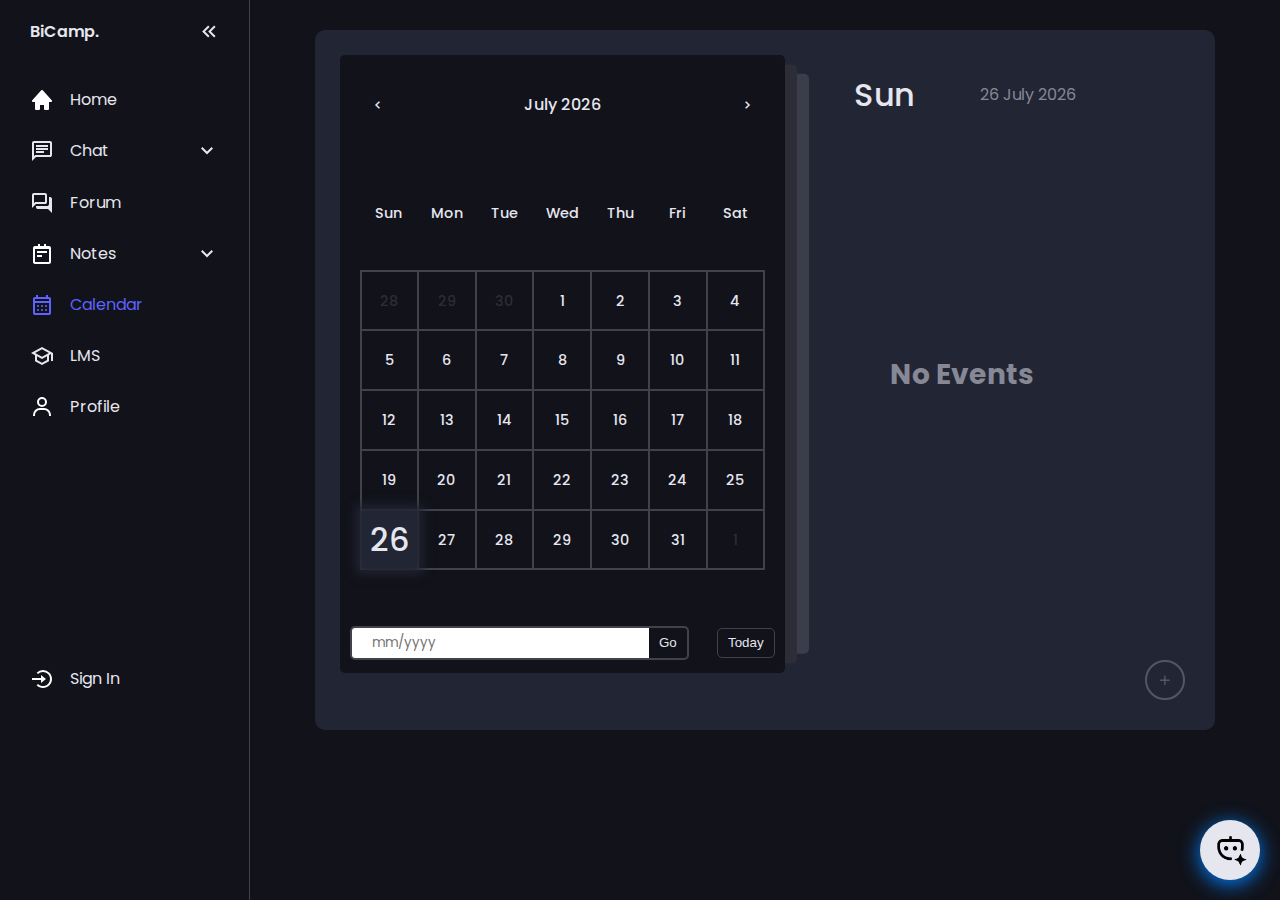
<file: HTML/calendar.html>
<!DOCTYPE html>
<html lang="en">

<head>
    <meta charset="UTF-8">
    <meta name="viewport" content="width=device-width, initial-scale=1.0">
    <title>BiCamp</title>
    <link rel="stylesheet" href="../CSS/calendar.css">
    <link rel="icon"
        href="../icon/animated logo for a Discord server named Bicamp, resembling a campsite with games.png">
    <link href='https://unpkg.com/boxicons@2.1.4/css/boxicons.min.css' rel='stylesheet'>
</head>

<body>
    <nav id="sidebar">
        <ul>
            <li>
                <span class="logo">BiCamp.</span>
                <button onclick=toggleSidebar() id="toggle-btn">
                    <svg xmlns="http://www.w3.org/2000/svg" height="24px" viewBox="0 -960 960 960" width="24px"
                        fill="#e8eaed">
                        <path
                            d="M480-200 240-440l56-56 184 183 184-183 56 56-240 240Zm0-240L240-680l56-56 184 183 184-183 56 56-240 240Z" />
                    </svg>
                </button>
            </li>
            <li>
                <a href="../HTML/index.html">
                    <svg xmlns="http://www.w3.org/2000/svg" width="24" height="24" viewBox="0 0 24 24"
                        style="fill: rgba(255, 255, 255, 1);">
                        <path
                            d="m21.743 12.331-9-10c-.379-.422-1.107-.422-1.486 0l-9 10a.998.998 0 0 0-.17 1.076c.16.361.518.593.913.593h2v7a1 1 0 0 0 1 1h3a1 1 0 0 0 1-1v-4h4v4a1 1 0 0 0 1 1h3a1 1 0 0 0 1-1v-7h2a.998.998 0 0 0 .743-1.669z">
                        </path>
                    </svg>
                    <span>Home</span>
                </a>
            </li>
            <li>
                <button onclick=toggleSubMenu(this) class="dropdown-btn">
                    <svg xmlns="http://www.w3.org/2000/svg" height="24px" viewBox="0 -960 960 960" width="24px"
                        fill="#e8eaed">
                        <path
                            d="M240-400h320v-80H240v80Zm0-120h480v-80H240v80Zm0-120h480v-80H240v80ZM80-80v-720q0-33 23.5-56.5T160-880h640q33 0 56.5 23.5T880-800v480q0 33-23.5 56.5T800-240H240L80-80Zm126-240h594v-480H160v525l46-45Zm-46 0v-480 480Z" />
                    </svg>
                    <span>Chat</span>
                    <svg xmlns="http://www.w3.org/2000/svg" height="24px" viewBox="0 -960 960 960" width="24px"
                        fill="#e8eaed">
                        <path d="M480-344 240-584l56-56 184 184 184-184 56 56-240 240Z" />
                    </svg>
                </button>
                <ul class="sub-menu">
                    <div>
                        <li><a href="#">Room Chat</a></li>
                        <li><a href="#">Voice Chat</a></li>
                    </div>
                </ul>
            </li>
            <li>
                <a href="forum.html">
                    <svg xmlns="http://www.w3.org/2000/svg" height="24px" viewBox="0 -960 960 960" width="24px"
                        fill="#e8eaed">
                        <path
                            d="M880-80 720-240H320q-33 0-56.5-23.5T240-320v-40h440q33 0 56.5-23.5T760-440v-280h40q33 0 56.5 23.5T880-640v560ZM160-473l47-47h393v-280H160v327ZM80-280v-520q0-33 23.5-56.5T160-880h440q33 0 56.5 23.5T680-800v280q0 33-23.5 56.5T600-440H240L80-280Zm80-240v-280 280Z" />
                    </svg>
                    <span>Forum</span>
                </a>
            </li>
            <li>
                <button onclick=toggleSubMenu(this) class="dropdown-btn">
                    <svg xmlns="http://www.w3.org/2000/svg" width="24" height="24" viewBox="0 0 24 24"
                        style="fill: rgba(255, 255, 255, 1);">
                        <path
                            d="M19 4h-3V2h-2v2h-4V2H8v2H5c-1.103 0-2 .897-2 2v14c0 1.103.897 2 2 2h14c1.103 0 2-.897 2-2V6c0-1.103-.897-2-2-2zM5 20V7h14V6l.002 14H5z">
                        </path>
                        <path d="M7 9h10v2H7zm0 4h5v2H7z"></path>
                    </svg>
                    <span>Notes</span>
                    <svg xmlns="http://www.w3.org/2000/svg" height="24px" viewBox="0 -960 960 960" width="24px"
                        fill="#e8eaed">
                        <path d="M480-344 240-584l56-56 184 184 184-184 56 56-240 240Z" />
                    </svg>
                </button>
                <ul class="sub-menu">
                    <div>
                        <li><a href="#">Personal Notes</a></li>
                        <li><a href="#">Collaborative Notes</a></li>
                        <li><a href="#">Assignment</a></li>
                    </div>
                </ul>
            </li>
            <li class="active">
                <a href="../HTML/calendar.html">
                    <svg xmlns="http://www.w3.org/2000/svg" height="24px" viewBox="0 -960 960 960" width="24px"
                        fill="#e8eaed">
                        <path
                            d="M200-80q-33 0-56.5-23.5T120-160v-560q0-33 23.5-56.5T200-800h40v-80h80v80h320v-80h80v80h40q33 0 56.5 23.5T840-720v560q0 33-23.5 56.5T760-80H200Zm0-80h560v-400H200v400Zm0-480h560v-80H200v80Zm0 0v-80 80Zm280 240q-17 0-28.5-11.5T440-440q0-17 11.5-28.5T480-480q17 0 28.5 11.5T520-440q0 17-11.5 28.5T480-400Zm-160 0q-17 0-28.5-11.5T280-440q0-17 11.5-28.5T320-480q17 0 28.5 11.5T360-440q0 17-11.5 28.5T320-400Zm320 0q-17 0-28.5-11.5T600-440q0-17 11.5-28.5T640-480q17 0 28.5 11.5T680-440q0 17-11.5 28.5T640-400ZM480-240q-17 0-28.5-11.5T440-280q0-17 11.5-28.5T480-320q17 0 28.5 11.5T520-280q0 17-11.5 28.5T480-240Zm-160 0q-17 0-28.5-11.5T280-280q0-17 11.5-28.5T320-320q17 0 28.5 11.5T360-280q0 17-11.5 28.5T320-240Zm320 0q-17 0-28.5-11.5T600-280q0-17 11.5-28.5T640-320q17 0 28.5 11.5T680-280q0 17-11.5 28.5T640-240Z" />
                    </svg>
                    <span>Calendar</span>
                </a>
            </li>
            <li>
                <a href="https://lms.binus.ac.id/lms/dashboard">
                    <svg xmlns="http://www.w3.org/2000/svg" height="24px" viewBox="0 -960 960 960" width="24px"
                        fill="#e8eaed">
                        <path
                            d="M480-120 200-272v-240L40-600l440-240 440 240v320h-80v-276l-80 44v240L480-120Zm0-332 274-148-274-148-274 148 274 148Zm0 241 200-108v-151L480-360 280-470v151l200 108Zm0-241Zm0 90Zm0 0Z" />
                    </svg>
                    <span>LMS</span>
                </a>
            </li>
            <li>
                <a href="profile.html">
                    <svg xmlns="http://www.w3.org/2000/svg" width="24" height="24" viewBox="0 0 24 24"
                        style="fill: rgba(255, 255, 255, 1);">
                        <path
                            d="M12 2a5 5 0 1 0 5 5 5 5 0 0 0-5-5zm0 8a3 3 0 1 1 3-3 3 3 0 0 1-3 3zm9 11v-1a7 7 0 0 0-7-7h-4a7 7 0 0 0-7 7v1h2v-1a5 5 0 0 1 5-5h4a5 5 0 0 1 5 5v1z">
                        </path>
                    </svg>
                    <span>Profile</span>
                </a>
            </li>
            <li class="signin-btn">
                <a href="../HTML/login.html">
                    <svg xmlns="http://www.w3.org/2000/svg" width="24" height="24" viewBox="0 0 24 24" style="fill: rgba(255, 255, 255, 1);"><path d="m10.998 16 5-4-5-4v3h-9v2h9z"></path><path d="M12.999 2.999a8.938 8.938 0 0 0-6.364 2.637L8.049 7.05c1.322-1.322 3.08-2.051 4.95-2.051s3.628.729 4.95 2.051S20 10.13 20 12s-.729 3.628-2.051 4.95-3.08 2.051-4.95 2.051-3.628-.729-4.95-2.051l-1.414 1.414c1.699 1.7 3.959 2.637 6.364 2.637s4.665-.937 6.364-2.637C21.063 16.665 22 14.405 22 12s-.937-4.665-2.637-6.364a8.938 8.938 0 0 0-6.364-2.637z"></path></svg>
                    <span>Sign In</span>
                </a>
            </li>
        </ul>
    </nav>
    <main>
        <div class="calendar-container">
            <div class="left">
                <div class="calendar">
                    <div class="month">
                        <i class="bx bx-chevron-left prev"></i>
                        <div class="date">december 2015</div>
                        <i class="bx bx-chevron-right next"></i>
                    </div>
                    <div class="weekdays">
                        <div>Sun</div>
                        <div>Mon</div>
                        <div>Tue</div>
                        <div>Wed</div>
                        <div>Thu</div>
                        <div>Fri</div>
                        <div>Sat</div>
                    </div>
                    <div class="days"></div>
                    <div class="goto-today">
                        <div class="goto">
                            <input type="text" placeholder="mm/yyyy" class="date-input" />
                            <button class="goto-btn">Go</button>
                        </div>
                        <button class="today-btn">Today</button>
                    </div>
                </div>
            </div>
            <div class="right">
                <div class="today-date">
                    <div class="event-day">wed</div>
                    <div class="event-date">12th december 2022</div>
                </div>
                <div class="events"></div>
                <div class="add-event-wrapper">
                    <div class="add-event-header">
                        <div class="title">Add Event</div>
                        <i class="bx bx-collapse-alt close"></i>
                    </div>
                    <div class="add-event-body">
                        <div class="add-event-input">
                            <input type="text" placeholder="Event Name" class="event-name" />
                        </div>
                        <div class="add-event-input">
                            <input type="text" placeholder="Event Time From" class="event-time-from" />
                        </div>
                        <div class="add-event-input">
                            <input type="text" placeholder="Event Time To" class="event-time-to" />
                        </div>
                    </div>
                    <div class="add-event-footer">
                        <button class="add-event-btn">Add Event</button>
                    </div>
                </div>
            </div>
            <button class="add-event">
                <i class='bx bx-plus'></i>
            </button>
        </div>


        <div id="ai-bubble" onclick="toggleChat()">
            <img src="../icon/bot.png" alt="AI Assistant">
        </div>

        <div id="ai-chat" class="hidden">
            <div class="chat-header">
                <h3>Bibo</h3>
                <button onclick="toggleChat()">&times;</button>
            </div>
            <div id="chat-body" class="chat-body">
                <div class="ai-message">
                    <img src="../icon/bot.png" alt="AI Assistant">
                    <p class="bot-message">Hi! I'm Bibo, BiCamp's AI assistant. How can I help you today? 😊</p>
                </div>
            </div>
            <div class="chat-input">
                <input type="text" id="chat-input" placeholder="Type your message..."
                    onkeypress="handleKeyPress(event)">
                <button id="send-btn" onclick="handleChat()">
                    <i class='bx bxs-send'></i>
                </button>
            </div>
        </div>
    </main>

    <script src="../JS/calendar.js"></script>
</body>

</html>
</file>
<file: CSS/calendar.css>
@import url('https://fonts.googleapis.com/css2?family=Poppins:ital,wght@0,100;0,200;0,300;0,400;0,500;0,600;0,700;0,800;0,900;1,100;1,200;1,300;1,400;1,500;1,600;1,700;1,800;1,900&display=swap');

:root {
    --base-clr: #11121a;
    --line-clr: #42434a;
    --hover-clr: #222533;
    --text-clr: #e6e6ef;
    --accent-clr: #5e63ff;
    --secondary-text-clr: #b0b3c1;
    --third-text-clr: #8f8f8f;
    --calendar-primary-clr: #b38add;
    --event-clr: #3b3d4a;
    --event-hover-clr: #4a4d5c;
    --today-clr: #5e63ff30;
    --highlight-clr: #757bff;
    --disabled-clr: #2c2d36;
}

* {
    margin: 0;
    padding: 0;
    box-sizing: border-box;
}

html {
    scroll-behavior: smooth;
    font-family: 'Poppins', sans-serif;
    line-height: 1.5rem;
}

body {
    min-height: 100vh;
    min-height: 100dvh;
    background-color: var(--base-clr);
    color: var(--text-clr);
    display: grid;
    grid-template-columns: auto 1fr;
    overflow: hidden;
}



#sidebar {
    box-sizing: border-box;
    height: 100vh;
    width: 250px;
    padding: 5px 1em;
    background-color: var(--base-clr);
    border-right: 1px solid var(--line-clr);
    position: sticky;
    top: 0;
    align-self: start;
    transition: 0.3s ease-in-out;
    overflow: hidden;
    text-wrap: nowrap;
}

#sidebar.close {
    padding: 5px;
    width: 59px;
}

#sidebar ul {
    list-style: none;
}

#sidebar>ul>li:first-child {
    display: flex;
    justify-content: flex-end;
    margin-bottom: 16px;
}

#sidebar ul li .logo {
    font-weight: 600;
}

#sidebar ul li.active a {
    color: var(--accent-clr);
}

#sidebar ul li.active a svg {
    fill: var(--accent-clr);
}

#sidebar a,
#sidebar .dropdown-btn,
#sidebar .logo {
    border-radius: 0, 5em;
    padding: 0.85em;
    text-decoration: none;
    color: var(--text-clr);
    display: flex;
    align-items: center;
    gap: 1em;
}

.dropdown-btn {
    width: 100%;
    text-align: left;
    background: none;
    border: none;
    cursor: pointer;
    font: inherit;
}

#sidebar svg {
    flex-shrink: 0;
    fill: var(--text-clr);
}

#sidebar a span,
#sidebar .dropdown-btn span {
    flex-grow: 1;
}

#sidebar a:hover,
#sidebar .dropdown-btn:hover {
    background-color: var(--hover-clr);
    border-radius: 0.5em;
}

#sidebar .sub-menu {
    display: grid;
    grid-template-rows: 0fr;
    transition: 0.3s ease-in-out;

    >div {
        overflow: hidden;
    }
}

#sidebar .sub-menu.show {
    grid-template-rows: 1fr;
}

.dropdown-btn svg {
    transition: 0.2s ease;
}

.rotate svg:last-child {
    rotate: -180deg;
}

#sidebar .sub-menu a {
    padding-left: 2em;
}

#toggle-btn {
    margin-left: auto;
    padding: 1em;
    border: none;
    border-radius: 0.5em;
    background: none;
    cursor: pointer;
    rotate: 90deg;

    svg {
        transition: rotate 0.15s ease;

    }
}

#toggle-btn:hover {
    background-color: var(--hover-clr);
}

.signin-btn {
    /* margin-top: auto;  */
    transform: translateY(220px);
}

main {
    padding: min(30px, 7%);
}

.container {
    border: 1px solid var(--line-clr);
    border-radius: 1em;
    margin-bottom: 20px;
    padding: min(3em, 15%);
}

.container h2,
p {
    margin-top: 1em;
}

#ai-bubble {
    position: fixed;
    bottom: 20px;
    right: 20px;
    width: 60px;
    height: 60px;
    background-color: var(--text-clr);
    border-radius: 50%;
    display: flex;
    justify-content: center;
    align-items: center;
    box-shadow: 0px 4px 20px rgb(0, 128, 255);
    cursor: pointer;
    transition: 0.3s ease-in-out;
}

#ai-bubble:hover {
    background-color: var(--base-clr);
    transform: scale(1.1);
    box-shadow: 0px 4px 20px rgb(249, 249, 249);

    img {
        filter: invert(1);
    }
}

#ai-bubble img {
    width: 35px;
    height: 35px;
    transition: 0.3s ease-in-out;
}

#ai-chat {
    position: fixed;
    bottom: 90px;
    right: 20px;
    width: 500px;
    height: 500px;
    background-color: var(--base-clr);
    color: var(--text-clr);
    border-radius: 15px;
    box-shadow: 0px 4px 20px rgb(255, 255, 255);
    overflow: hidden;
    display: flex;
    flex-direction: column;
    transition: 0.3s ease-in-out;
    overflow: hidden;
    z-index: 1;
}

#ai-chat.hidden {
    opacity: 0;
    pointer-events: none;
    transform: translateX(100%);
}

.chat-header {
    text-align: center;
    display: flex;
    justify-content: space-between;
    align-items: center;
    background: var(--line-clr);
    padding: 10px;
}

.chat-header h3 {
    flex-grow: 1;
}

.chat-header button {
    background: none;
    border: none;
    cursor: pointer;
    font-size: 30px;
    color: var(--text-clr);
    transition: 0.3s ease-in-out;
}

.chat-header button:hover {
    rotate: 90deg;
    transform: scale(0.9);
}

.chat-body {
    flex-grow: 1;
    padding: 10px;
    max-height: 500px;
    overflow-y: auto;
    scrollbar-width: thin;
    scrollbar-color: var(--line-clr) var(--base-clr);
}

.ai-message {
    background: #333;
    padding: 8px;
    border-radius: 10px;
    margin: 10px 0;
    display: flex;
    align-items: center;
    gap: 10px;
    border: 2px solid var(--line-clr);
    display: flex;
    align-self: flex-start;
}

.ai-message img {
    width: 50px;
    height: 50px;
    border-radius: 50%;
    object-fit: cover;
    object-position: center;
    padding: 10px;
    border-radius: 50%;
    background: #fff;
    box-shadow: 0px 3px 10px rgb(0, 0, 0);
    filter: invert(1);
    transition: 0.5s ease-in-out;
    position: static;
    top: 0;
    align-self: flex-start;
}

.ai-message img:hover {
    rotate: 360deg;
}

.ai-message p {
    margin: 0;
}

.chat-input {
    display: flex;
    padding: 10px;
    margin: 10px 10px;
    border-radius: 10px;
    background: var(--line-clr);
}

.chat-input input {
    flex-grow: 1;
    padding: 5px;
    background: transparent;
    border: none;
    outline: none;
    border-radius: 10px;
    color: var(--text-clr);
    font-family: 'Poppins', sans-serif;
}

.chat-input button {
    padding: 5px 10px;
    background: transparent;
    border: none;
    border-radius: 10px;
    cursor: pointer;
    color: var(--text-clr);
    font-size: 25px;
    transition: 0.2s ease-in-out;
}

.chat-input button:hover {
    transform: scale(0.9);
}

.calendar-container {
    position: relative;
    width: 900px;
    min-height: 700px;
    margin: 0 auto;
    padding: 5px;
    color: var(--text-clr);
    display: flex;
    border-radius: 10px;
    background-color: var(--hover-clr);
}

.left {
    width: 60%;
    padding: 20px;
}

.calendar {
    position: relative;
    width: 90%;
    height: 95%;
    display: flex;
    flex-direction: column;
    flex-wrap: wrap;
    justify-content: space-between;
    color: var(--text-clr);
    border-radius: 5px;
    background-color: var(--base-clr);
}

.calendar::before,
.calendar::after {
    content: "";
    position: absolute;
    top: 50%;
    left: 100%;
    width: 12px;
    height: 97%;
    border-radius: 0 5px 5px 0;
    background-color: var(--disabled-clr);
    transform: translateY(-50%);
}

.calendar::before {
    height: 94%;
    left: calc(100% + 12px);
    background-color: var(--event-clr);
}

.calendar .month {
    width: 100%;
    height: 100px;
    display: flex;
    align-items: center;
    justify-content: space-between;
    padding: 0 30px;
    font-size: 1rem;
    font-weight: 500;
    text-transform: capitalize;
}

.calendar .month .prev,
.calendar .month .next {
    cursor: pointer;
}

.calendar .month .prev:hover,
.calendar .month .next:hover {
    color: var(--accent-clr);
}

.calendar .weekdays {
    width: 100%;
    height: 50px;
    display: flex;
    align-items: center;
    justify-content: space-between;
    padding: 0 20px;
    font-size: 0.9rem;
    font-weight: 500;
    text-transform: capitalize;
}

.weekdays div {
    width: 14.28%;
    height: 100%;
    display: flex;
    align-items: center;
    justify-content: center;
}

.calendar .days {
    width: 100%;
    display: flex;
    flex-wrap: wrap;
    justify-content: space-between;
    padding: 0 20px;
    font-size: 0.9rem;
    font-weight: 500;
    margin-bottom: 20px;
}

.calendar .days .day {
    width: 14.28%;
    height: 60px;
    display: flex;
    align-items: center;
    justify-content: center;
    cursor: pointer;
    color: var(--text-clr);
    border: 1px solid var(--line-clr);
    transition: 0.3s ease-in-out;
}

.calendar .days .day:nth-child(7n + 1) {
    border-left: 2px solid var(--line-clr);
}

.calendar .days .day:nth-child(7n) {
    border-right: 2px solid var(--line-clr);
}

.calendar .days .day:nth-child(-n + 7) {
    border-top: 2px solid var(--line-clr);
}

.calendar .days .day:nth-child(n + 29) {
    border-bottom: 2px solid var(--line-clr);
}

.calendar .days .day:not(.prev-date, .next-date):hover {
    color: #fff;
    background-color: var(--hover-clr);
}

.calendar .days .prev-date,
.calendar .days .next-date {
    color: var(--disabled-clr);
}

.calendar .days .active {
    position: relative;
    font-size: 2rem;
    color: var(--text-clr);
    background-color: var(--hover-clr);
}

.calendar .days .active::before {
    content: "";
    position: absolute;
    top: 0;
    left: 0;
    width: 100%;
    height: 100%;
    box-shadow: 0 0 10px 6px var(--hover-clr);
}

.calendar .days .today {
    font-size: 2rem;
}

.calendar .days .event {
    position: relative;
}

.calendar .days .event::after {
    content: "";
    position: absolute;
    bottom: 10%;
    left: 50%;
    width: 75%;
    height: 6px;
    border-radius: 30px;
    transform: translateX(-50%);
    background-color: var(--event-clr);
}

.calendar .days .day:hover.event::after {
    background-color: #fff;
}

.calendar .days .active.event::after {
    background-color: #fff;
    bottom: 20%;
}

.calendar .days .active.event {
    padding-bottom: 10px;
}

.calendar .goto-today {
    width: 100%;
    height: 40px;
    display: flex;
    align-items: center;
    justify-content: space-between;
    gap: 5px;
    padding: 0 10px;
    margin-bottom: 10px;
    color: var(--text-clr);
}

.calendar .goto-today .goto {
    display: flex;
    align-items: center;
    border-radius: 5px;
    overflow: hidden;
    border: 2px solid var(--line-clr);
}

.calendar .goto-today .goto input {
    width: 100%;
    height: 30px;
    outline: none;
    border: none;
    padding: 0 20px;
    color: #000;
    font-family: 'Poppins', sans-serif;
}

.calendar .goto-today button {
    padding: 5px 10px;
    border: 1px solid var(--line-clr);
    background-color: transparent;
    cursor: pointer;
    border-radius: 5px;
    color: var(--text-clr);
    transition: 0.3s ease;
    height: 30px;
}

.calendar .goto-today button:hover {
    color: #fff;
    background-color: var(--hover-clr);
}

.calendar .goto-today .goto button {
    border: none;
    border-left: 1px solid var(--primary-clr);
    border-radius: 0;
}

.calendar-container .right {
    position: relative;
    width: 35%;
    min-height: 100%;
    padding: 10px 0;
    right: 50px;
}

.right .today-date {
    width: 100%;
    height: 40px;
    display: flex;
    flex-wrap: wrap;
    gap: 10px;
    align-items: center;
    justify-content: space-between;
    padding: 0 40px;
    padding-left: 50px;
    margin-top: 30px;
    margin-bottom: 10px;
    text-transform: capitalize;
}

.right .today-date .event-day {
    font-size: 2rem;
    font-weight: 500;
}

.right .today-date .event-date {
    font-size: 1rem;
    font-weight: 400;
    color: #878895;
}

.events {
    width: 100%;
    height: 100%;
    max-height: 500px;
    overflow-x: hidden;
    overflow-y: auto;
    display: flex;
    flex-direction: column;
    padding-left: 4px;
    scrollbar-width: thin;
    scrollbar-color: var(--line-clr) var(--base-clr);
}

.events .event {
    position: relative;
    width: 95%;
    min-height: 70px;
    display: flex;
    justify-content: center;
    flex-direction: column;
    gap: 5px;
    padding: 0 20px;
    padding-left: 80px;
    color: #fff;
    background: linear-gradient(90deg, #3f4458, transparent);
    cursor: pointer;
}

.events .event:nth-child(even) {
    background: transparent;
}

.events .event:hover {
    background: linear-gradient(90deg, var(--base-clr), transparent);
}

.events .event .title {
    display: flex;
    align-items: center;
    pointer-events: none;
}

.events .event .title .event-title {
    font-size: 1rem;
    font-weight: 400;
    margin-left: 20px;
}

.events .event i {
    color: var(--primary-clr);
    font-size: 0.5rem;
}

.events .event:hover i {
    color: #fff;
}

.events .event .event-time {
    font-size: 0.8rem;
    font-weight: 400;
    color: #878895;
    margin-left: 15px;
    pointer-events: none;
}

.events .event:hover .event-time {
    color: #fff;
}

.events .event::after {
    content: "✓";
    position: absolute;
    top: 50%;
    right: 0;
    font-size: 3rem;
    line-height: 1;
    display: none;
    align-items: center;
    justify-content: center;
    opacity: 0.3;
    color: var(--text-clr);
    transform: translateY(-50%);
}

.events .event:hover::after {
    display: flex;
}

.add-event {
    position: absolute;
    bottom: 30px;
    right: 30px;
    width: 40px;
    height: 40px;
    display: flex;
    align-items: center;
    justify-content: center;
    font-size: 1rem;
    color: #878895;
    border: 2px solid #878895;
    opacity: 0.5;
    border-radius: 50%;
    background-color: transparent;
    cursor: pointer;
}

.add-event:hover {
    opacity: 1;
}

.add-event i {
    pointer-events: none;
}

.events .no-event {
    width: 100%;
    height: 100%;
    display: flex;
    align-items: center;
    justify-content: center;
    font-size: 1.5rem;
    font-weight: 500;
    color: #878895;
}

.add-event-wrapper {
    position: absolute;
    bottom: 100px;
    left: 80%;
    width: 100%;
    max-height: 0;
    overflow: hidden;
    border-radius: 5px;
    background-color: #fff;
    transform: translateX(-50%);
    transition: max-height 0.5s ease;
}

.add-event-wrapper.active {
    max-height: 300px;
}

.add-event-header {
    width: 100%;
    height: 50px;
    display: flex;
    align-items: center;
    justify-content: space-between;
    padding: 0 20px;
    color: #373c4f;
    border-bottom: 1px solid #f5f5f5;
}

.add-event-header .close {
    font-size: 1.5rem;
    cursor: pointer;
}

.add-event-header .close:hover {
    color: var(--base-clr);
}

.add-event-header .title {
    font-size: 1.2rem;
    font-weight: 500;
}

.add-event-body {
    width: 100%;
    height: 100%;
    display: flex;
    flex-direction: column;
    gap: 5px;
    padding: 20px;
}

.add-event-body .add-event-input {
    width: 100%;
    height: 40px;
    display: flex;
    align-items: center;
    justify-content: space-between;
    gap: 10px;
}

.add-event-body .add-event-input input {
    width: 100%;
    height: 100%;
    outline: none;
    border: none;
    border-bottom: 1px solid #f5f5f5;
    padding: 0 10px;
    font-size: 1rem;
    font-weight: 400;
    color: #373c4f;
}

.add-event-body .add-event-input input::placeholder {
    color: #a5a5a5;
}

.add-event-body .add-event-input input:focus {
    border-bottom: 1px solid var(--base-clr);
}

.add-event-body .add-event-input input:focus::placeholder {
    color: var(--base-clr);
}

.add-event-footer {
    display: flex;
    align-items: center;
    justify-content: center;
    padding: 20px;
}

.add-event-footer .add-event-btn {
    height: 40px;
    font-size: 1rem;
    font-weight: 500;
    outline: none;
    border: none;
    color: #fff;
    background-color: var(--base-clr);
    border-radius: 5px;
    cursor: pointer;
    padding: 5px 10px;
    border: 1px solid var(--line-clr);
    transition: 0.3s ease;
}

.add-event-footer .add-event-btn:hover {
    background-color: transparent;
    color: var(--base-clr);
}
</file>
